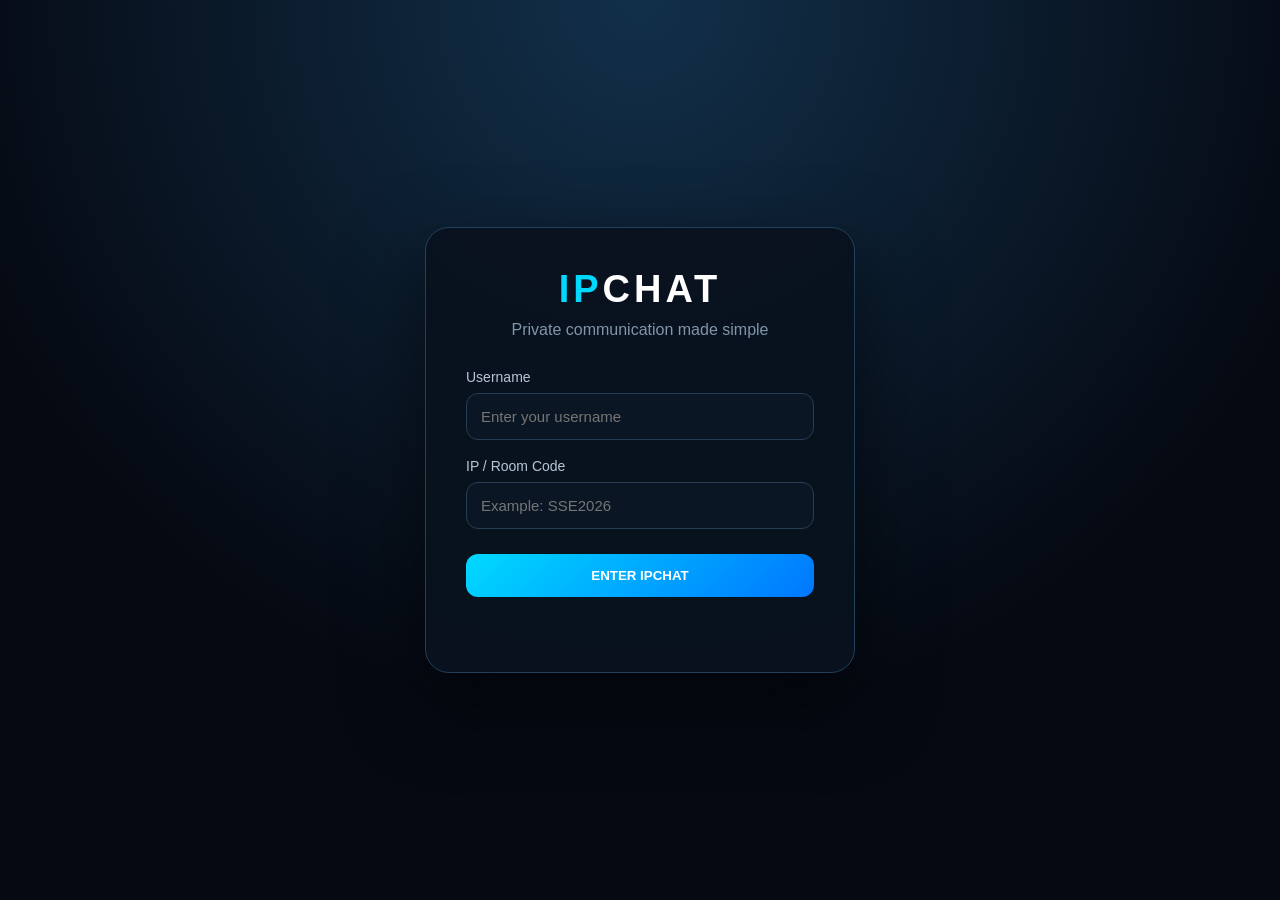
<file: public/index.html>
<!DOCTYPE html>
<html lang="en">
<head>
<meta charset="UTF-8">
<meta name="viewport" content="width=device-width, initial-scale=1.0">
<title>IPChat | Login</title>
<link rel="stylesheet" href="style.css">
</head>

<body class="login-page">

<div class="login-card">

    <div class="logo">
        <span>IP</span>CHAT
    </div>

    <p class="tagline">
        Private communication made simple
    </p>

    <form id="loginForm">

        <label for="username">Username</label>

        <input
            id="username"
            type="text"
            maxlength="30"
            placeholder="Enter your username"
            required
        >

        <label for="room">IP / Room Code</label>

        <input
            id="room"
            type="text"
            maxlength="40"
            placeholder="Example: SSE2026"
            required
        >

        <button type="submit">
            ENTER IPCHAT
        </button>

        <p id="error"></p>

    </form>

</div>

<script src="login.js"></script>

</body>
</html>
</file>
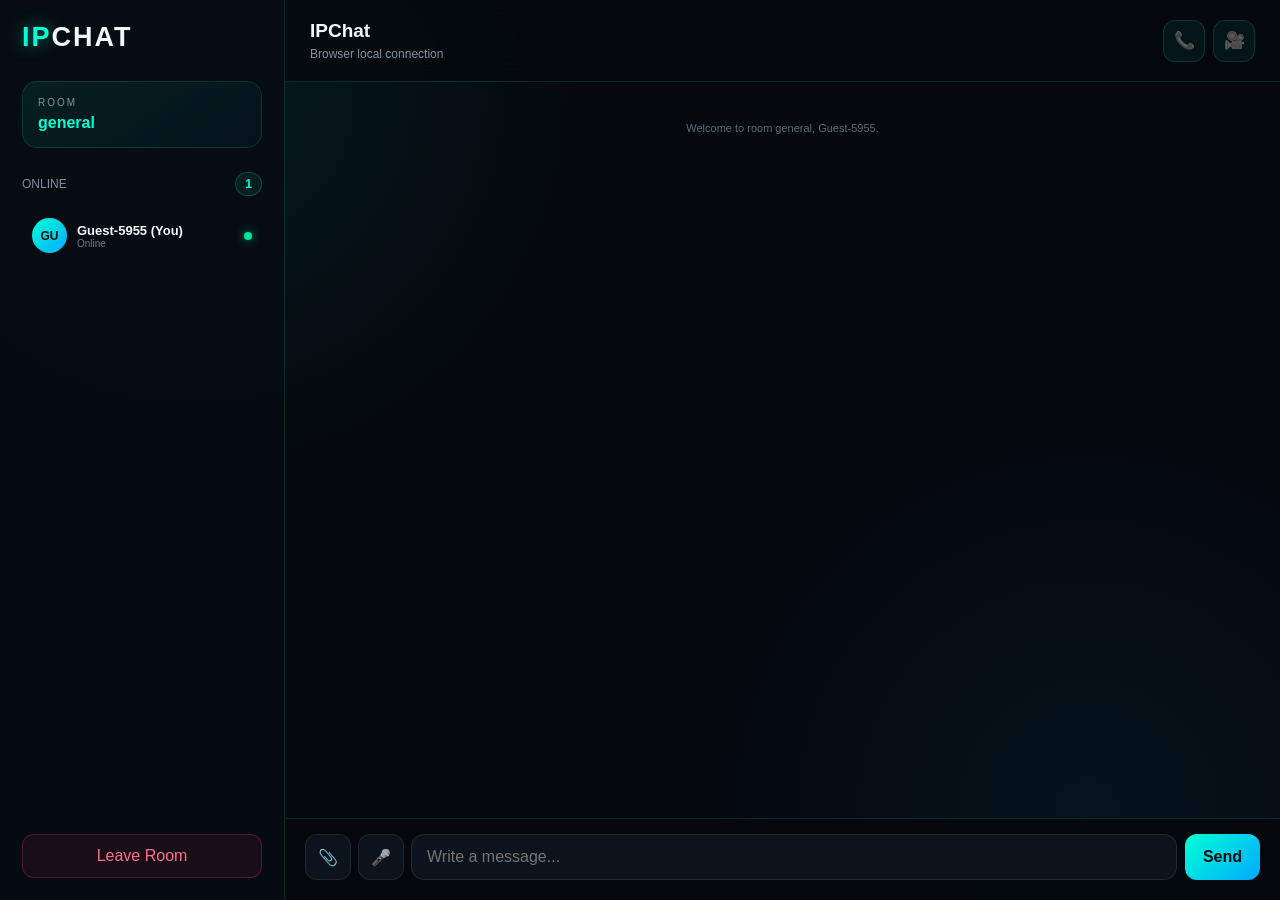
<file: public/chat.html>
<!DOCTYPE html>
<html lang="en">
<head>
<meta charset="UTF-8">
<meta name="viewport" content="width=device-width, initial-scale=1.0">
<title>IPChat</title>

<style>
/* =========================================================
   IPCHAT - SINGLE FILE CSS
========================================================= */

* {
    box-sizing: border-box;
    margin: 0;
    padding: 0;
}

:root {
    --bg: #05080d;
    --panel: #0b111a;
    --panel-2: #101923;
    --border: rgba(0, 255, 200, 0.14);
    --cyan: #00ffd5;
    --cyan-dark: #00bfa5;
    --blue: #00aaff;
    --red: #ff426d;
    --text: #f4f8fb;
    --muted: #82909d;
    --message: #101923;
    --mine: #063c35;
}

body {
    min-height: 100vh;
    background:
        radial-gradient(circle at 15% 10%, rgba(0,255,213,.08), transparent 30%),
        radial-gradient(circle at 85% 90%, rgba(0,170,255,.07), transparent 30%),
        var(--bg);
    color: var(--text);
    font-family: Inter, "Segoe UI", Arial, sans-serif;
    overflow: hidden;
}

button,
input {
    font: inherit;
}

button {
    cursor: pointer;
}

/* =========================================================
   APP
========================================================= */

.app {
    width: 100%;
    height: 100vh;
    display: flex;
}

/* =========================================================
   SIDEBAR
========================================================= */

.sidebar {
    width: 285px;
    height: 100%;
    background: rgba(7, 12, 18, .96);
    border-right: 1px solid var(--border);
    padding: 22px;
    display: flex;
    flex-direction: column;
    position: relative;
    z-index: 5;
}

.brand {
    font-size: 27px;
    font-weight: 900;
    letter-spacing: 2px;
    margin-bottom: 28px;
}

.brand span {
    color: var(--cyan);
    text-shadow: 0 0 16px rgba(0,255,213,.5);
}

.room-card {
    background: linear-gradient(
        145deg,
        rgba(0,255,213,.08),
        rgba(0,170,255,.04)
    );
    border: 1px solid var(--border);
    border-radius: 15px;
    padding: 15px;
    margin-bottom: 24px;
}

.room-card small {
    color: var(--muted);
    display: block;
    font-size: 10px;
    letter-spacing: 2px;
    margin-bottom: 6px;
}

.room-card strong {
    color: var(--cyan);
    word-break: break-all;
}

.online-header {
    display: flex;
    justify-content: space-between;
    align-items: center;
    color: var(--muted);
    font-size: 12px;
    margin-bottom: 12px;
}

.online-header b {
    color: var(--cyan);
    background: rgba(0,255,213,.08);
    border: 1px solid rgba(0,255,213,.2);
    padding: 4px 9px;
    border-radius: 20px;
}

.users-list {
    flex: 1;
    overflow-y: auto;
}

.user {
    display: flex;
    align-items: center;
    gap: 10px;
    padding: 10px;
    margin-bottom: 7px;
    border-radius: 11px;
    transition: .2s;
}

.user:hover {
    background: rgba(255,255,255,.04);
}

.avatar {
    width: 35px;
    height: 35px;
    border-radius: 50%;
    background: linear-gradient(135deg, var(--cyan), var(--blue));
    color: #00100d;
    display: grid;
    place-items: center;
    font-size: 12px;
    font-weight: 900;
}

.user-info {
    min-width: 0;
}

.user-name {
    font-size: 13px;
    font-weight: 700;
    overflow: hidden;
    text-overflow: ellipsis;
}

.user-status {
    color: #6c7b87;
    font-size: 10px;
}

.online-dot {
    width: 8px;
    height: 8px;
    background: #00e69a;
    border-radius: 50%;
    margin-left: auto;
    box-shadow: 0 0 10px rgba(0,230,154,.7);
}

.leave-button {
    width: 100%;
    border: 1px solid rgba(255,66,109,.25);
    background: rgba(255,66,109,.07);
    color: #ff6f8d;
    border-radius: 12px;
    padding: 12px;
    transition: .2s;
}

.leave-button:hover {
    background: rgba(255,66,109,.15);
    border-color: rgba(255,66,109,.5);
}

/* =========================================================
   CHAT
========================================================= */

.chat {
    flex: 1;
    min-width: 0;
    height: 100%;
    display: flex;
    flex-direction: column;
}

.chat-header {
    min-height: 82px;
    padding: 17px 25px;
    border-bottom: 1px solid var(--border);
    background: rgba(5,8,13,.75);
    backdrop-filter: blur(15px);
    display: flex;
    align-items: center;
    justify-content: space-between;
}

.chat-header h2 {
    font-size: 19px;
}

.chat-header p {
    color: var(--muted);
    font-size: 12px;
    margin-top: 5px;
}

/* =========================================================
   CALL BUTTONS
========================================================= */

.call-actions {
    display: flex;
    gap: 8px;
}

.call-button {
    width: 42px;
    height: 42px;
    border: 1px solid var(--border);
    background: rgba(0,255,213,.06);
    color: var(--cyan);
    border-radius: 12px;
    font-size: 17px;
    transition: .2s;
}

.call-button:hover {
    background: rgba(0,255,213,.14);
    transform: translateY(-1px);
}

/* =========================================================
   MESSAGES
========================================================= */

.messages {
    flex: 1;
    overflow-y: auto;
    padding: 25px;
    scroll-behavior: smooth;
}

.message {
    display: flex;
    margin-bottom: 15px;
}

.message.mine {
    justify-content: flex-end;
}

.message-content {
    max-width: min(75%, 650px);
}

.message-bubble {
    background: var(--message);
    border: 1px solid rgba(255,255,255,.06);
    border-radius: 15px;
    padding: 11px 14px;
    color: var(--text);
    line-height: 1.5;
    overflow-wrap: anywhere;
}

.message.mine .message-bubble {
    background: var(--mine);
    border-color: rgba(0,255,213,.13);
}

.message-meta {
    display: flex;
    gap: 8px;
    color: #61707d;
    font-size: 10px;
    margin: 5px 5px 0;
}

.message.mine .message-meta {
    justify-content: flex-end;
}

.message-author {
    color: var(--cyan);
    font-weight: 700;
}

.system-message {
    text-align: center;
    color: #5e6d79;
    font-size: 11px;
    margin: 15px 0;
}

/* =========================================================
   FILE MESSAGE
========================================================= */

.file-message {
    display: flex;
    align-items: center;
    gap: 12px;
    padding: 10px;
    border-radius: 11px;
    background: rgba(255,255,255,.04);
}

.file-icon {
    width: 40px;
    height: 40px;
    display: grid;
    place-items: center;
    background: rgba(0,255,213,.08);
    border-radius: 10px;
    font-size: 20px;
}

.file-info {
    min-width: 0;
}

.file-name {
    font-weight: 700;
    word-break: break-all;
    font-size: 13px;
}

.file-size {
    color: var(--muted);
    font-size: 10px;
    margin-top: 3px;
}

.file-open {
    display: inline-block;
    margin-top: 6px;
    color: var(--cyan);
    text-decoration: none;
    font-size: 11px;
}

/* =========================================================
   IMAGE PREVIEW
========================================================= */

.chat-image {
    max-width: 300px;
    max-height: 300px;
    display: block;
    border-radius: 12px;
    object-fit: contain;
}

/* =========================================================
   AUDIO
========================================================= */

.voice-message {
    display: flex;
    align-items: center;
    gap: 10px;
}

.voice-message audio {
    max-width: 250px;
}

/* =========================================================
   TYPING
========================================================= */

.typing {
    min-height: 24px;
    padding: 0 25px 5px;
    color: var(--muted);
    font-size: 11px;
}

/* =========================================================
   COMPOSER
========================================================= */

.composer {
    padding: 15px 20px 20px;
    border-top: 1px solid var(--border);
    display: flex;
    gap: 8px;
    background: rgba(5,8,13,.9);
}

.message-input-wrap {
    flex: 1;
    display: flex;
    gap: 7px;
    min-width: 0;
}

#messageInput {
    flex: 1;
    min-width: 0;
    border: 1px solid rgba(255,255,255,.09);
    background: #0c131c;
    color: var(--text);
    outline: none;
    border-radius: 13px;
    padding: 13px 15px;
}

#messageInput:focus {
    border-color: rgba(0,255,213,.45);
    box-shadow: 0 0 0 3px rgba(0,255,213,.05);
}

.tool-button {
    width: 46px;
    flex-shrink: 0;
    border: 1px solid rgba(255,255,255,.08);
    background: #0c131c;
    color: #b5c1c9;
    border-radius: 12px;
    transition: .2s;
}

.tool-button:hover {
    color: var(--cyan);
    border-color: rgba(0,255,213,.3);
}

.send-button {
    min-width: 75px;
    border: 0;
    border-radius: 12px;
    background: linear-gradient(135deg, var(--cyan), var(--blue));
    color: #00100d;
    font-weight: 900;
    transition: .2s;
}

.send-button:hover {
    transform: translateY(-1px);
    box-shadow: 0 8px 25px rgba(0,255,213,.15);
}

/* =========================================================
   RECORDING
========================================================= */

.recording-panel {
    display: flex;
    align-items: center;
    gap: 9px;
    margin: 0 20px 8px;
    padding: 10px 13px;
    border: 1px solid rgba(255,66,109,.25);
    background: rgba(255,66,109,.06);
    border-radius: 12px;
}

.recording-panel.hidden {
    display: none;
}

.recording-dot {
    width: 9px;
    height: 9px;
    background: #ff426d;
    border-radius: 50%;
    animation: recordingPulse 1s infinite;
}

@keyframes recordingPulse {
    50% {
        opacity: .35;
        transform: scale(.7);
    }
}

.recording-time {
    flex: 1;
    color: #ff8ca3;
    font-size: 12px;
}

.stop-recording {
    border: 1px solid rgba(255,66,109,.25);
    color: #ff8ca3;
    background: transparent;
    padding: 6px 10px;
    border-radius: 8px;
}

/* =========================================================
   VIDEO CALL
========================================================= */

.call-overlay {
    position: fixed;
    inset: 0;
    background: rgba(0,0,0,.82);
    backdrop-filter: blur(10px);
    display: none;
    align-items: center;
    justify-content: center;
    z-index: 100;
    padding: 20px;
}

.call-overlay.active {
    display: flex;
}

.call-window {
    width: min(950px, 100%);
    height: min(680px, 90vh);
    background: #060a10;
    border: 1px solid rgba(0,255,213,.15);
    border-radius: 22px;
    overflow: hidden;
    box-shadow: 0 30px 100px rgba(0,0,0,.6);
    display: flex;
    flex-direction: column;
}

.call-top {
    height: 58px;
    padding: 0 18px;
    display: flex;
    align-items: center;
    justify-content: space-between;
    border-bottom: 1px solid var(--border);
}

.call-title {
    font-weight: 800;
}

.call-status {
    color: var(--muted);
    font-size: 11px;
}

.video-container {
    flex: 1;
    position: relative;
    background: #020406;
    overflow: hidden;
}

#remoteVideo {
    width: 100%;
    height: 100%;
    object-fit: cover;
    background: #020406;
}

#localVideo {
    position: absolute;
    right: 18px;
    bottom: 18px;
    width: 190px;
    height: 125px;
    object-fit: cover;
    border-radius: 14px;
    border: 1px solid rgba(255,255,255,.15);
    background: #000;
    box-shadow: 0 15px 40px rgba(0,0,0,.5);
}

.audio-call-placeholder {
    position: absolute;
    inset: 0;
    display: grid;
    place-items: center;
    flex-direction: column;
    color: var(--cyan);
    font-size: 70px;
}

.audio-call-placeholder span {
    display: block;
    color: white;
    font-size: 15px;
    margin-top: 15px;
}

.call-controls {
    min-height: 80px;
    display: flex;
    justify-content: center;
    align-items: center;
    gap: 12px;
    border-top: 1px solid var(--border);
}

.call-control {
    width: 46px;
    height: 46px;
    border: 1px solid rgba(255,255,255,.1);
    background: #111923;
    color: white;
    border-radius: 50%;
}

.call-control.active {
    background: rgba(0,255,213,.1);
    color: var(--cyan);
}

.end-call {
    background: var(--red);
    border: 0;
    color: white;
}

.hidden {
    display: none !important;
}

/* =========================================================
   SCROLLBARS
========================================================= */

::-webkit-scrollbar {
    width: 6px;
}

::-webkit-scrollbar-track {
    background: transparent;
}

::-webkit-scrollbar-thumb {
    background: #1c2934;
    border-radius: 20px;
}

/* =========================================================
   MOBILE
========================================================= */

@media (max-width: 750px) {

    .sidebar {
        width: 210px;
        padding: 15px;
    }

    .brand {
        font-size: 22px;
    }

    .messages {
        padding: 15px;
    }

    .message-content {
        max-width: 88%;
    }

    .composer {
        padding: 10px;
        flex-wrap: wrap;
    }

    .message-input-wrap {
        width: 100%;
        order: 1;
    }

    .send-button {
        height: 43px;
        order: 2;
        flex: 1;
    }

    .tool-button {
        height: 43px;
    }

    #localVideo {
        width: 120px;
        height: 85px;
        right: 10px;
        bottom: 10px;
    }
}

@media (max-width: 520px) {

    .sidebar {
        width: 170px;
    }

    .room-card {
        padding: 10px;
    }

    .call-button {
        width: 37px;
        height: 37px;
    }

    .chat-header {
        padding: 12px;
    }

    .messages {
        padding: 12px;
    }

    .message-bubble {
        padding: 9px 11px;
    }
}
</style>
</head>

<body>

<div class="app">

    <!-- =====================================================
         SIDEBAR
    ====================================================== -->

    <aside class="sidebar">

        <div class="brand">
            <span>IP</span>CHAT
        </div>

        <div class="room-card">
            <small>ROOM</small>
            <strong id="roomName">---</strong>
        </div>

        <div class="online-header">
            <span>ONLINE</span>
            <b id="onlineCount">0</b>
        </div>

        <div id="usersList" class="users-list"></div>

        <button
            id="leaveButton"
            class="leave-button"
            type="button"
        >
            Leave Room
        </button>

    </aside>


    <!-- =====================================================
         CHAT AREA
    ====================================================== -->

    <main class="chat">

        <header class="chat-header">

            <div>
                <h2 id="chatTitle">IPChat</h2>

                <p id="status">
                    Local connection
                </p>
            </div>

            <div class="call-actions">

                <button
                    id="audioCallButton"
                    class="call-button"
                    type="button"
                    title="Audio call"
                    aria-label="Start audio call"
                >
                    📞
                </button>

                <button
                    id="videoCallButton"
                    class="call-button"
                    type="button"
                    title="Video call"
                    aria-label="Start video call"
                >
                    🎥
                </button>

            </div>

        </header>


        <!-- =================================================
             MESSAGES
        ================================================== -->

        <section
            id="messages"
            class="messages"
            aria-live="polite"
        ></section>


        <!-- =================================================
             TYPING
        ================================================== -->

        <div
            id="typing"
            class="typing"
            aria-live="polite"
        ></div>


        <!-- =================================================
             VOICE RECORDING PANEL
        ================================================== -->

        <div
            id="recordingPanel"
            class="recording-panel hidden"
        >

            <span class="recording-dot"></span>

            <span
                id="recordingTime"
                class="recording-time"
            >
                Recording 00:00
            </span>

            <button
                id="stopRecording"
                class="stop-recording"
                type="button"
            >
                Stop
            </button>

        </div>


        <!-- =================================================
             COMPOSER
        ================================================== -->

        <form
            id="messageForm"
            class="composer"
        >

            <div class="message-input-wrap">

                <!-- FILE UPLOAD -->

                <input
                    id="fileInput"
                    type="file"
                    hidden
                    multiple
                    accept="image/*,video/*,audio/*,.pdf,.doc,.docx,.txt,.zip"
                >

                <button
                    id="uploadButton"
                    class="tool-button"
                    type="button"
                    title="Upload file"
                    aria-label="Upload file"
                >
                    📎
                </button>


                <!-- VOICE NOTE -->

                <button
                    id="voiceButton"
                    class="tool-button"
                    type="button"
                    title="Record voice note"
                    aria-label="Record voice note"
                >
                    🎤
                </button>


                <input
                    id="messageInput"
                    type="text"
                    maxlength="1000"
                    placeholder="Write a message..."
                    autocomplete="off"
                >

            </div>


            <button
                class="send-button"
                type="submit"
            >
                Send
            </button>

        </form>

    </main>

</div>


<!-- =========================================================
     CALL OVERLAY
========================================================= -->

<div
    id="callOverlay"
    class="call-overlay"
>

    <div class="call-window">

        <div class="call-top">

            <div>
                <div
                    id="callTitle"
                    class="call-title"
                >
                    IPChat Call
                </div>

                <div
                    id="callStatus"
                    class="call-status"
                >
                    Connecting...
                </div>
            </div>

        </div>


        <div class="video-container">

            <video
                id="remoteVideo"
                autoplay
                playsinline
            ></video>

            <video
                id="localVideo"
                autoplay
                muted
                playsinline
            ></video>


            <div
                id="audioCallPlaceholder"
                class="audio-call-placeholder hidden"
            >
                📞

                <span>
                    Audio Call
                </span>
            </div>

        </div>


        <div class="call-controls">

            <button
                id="muteButton"
                class="call-control"
                type="button"
                title="Mute microphone"
            >
                🎤
            </button>

            <button
                id="cameraButton"
                class="call-control"
                type="button"
                title="Turn camera off"
            >
                📷
            </button>

            <button
                id="endCallButton"
                class="call-control end-call"
                type="button"
                title="End call"
            >
                ☎
            </button>

        </div>

    </div>

</div>


<script>

/* =========================================================
   IPCHAT - SINGLE FILE JAVASCRIPT
========================================================= */

"use strict";


/* =========================================================
   STORAGE
========================================================= */

const USER_KEY = "ipchat_username";
const ROOM_KEY = "ipchat_room";


/* =========================================================
   USER
========================================================= */

let username =
    localStorage.getItem(USER_KEY) ||
    "Guest-" + Math.floor(Math.random() * 9999);

let room =
    new URLSearchParams(location.search).get("room") ||
    localStorage.getItem(ROOM_KEY) ||
    "general";

localStorage.setItem(USER_KEY, username);
localStorage.setItem(ROOM_KEY, room);


/* =========================================================
   DOM
========================================================= */

const roomName =
    document.getElementById("roomName");

const usersList =
    document.getElementById("usersList");

const onlineCount =
    document.getElementById("onlineCount");

const messages =
    document.getElementById("messages");

const typing =
    document.getElementById("typing");

const status =
    document.getElementById("status");

const messageForm =
    document.getElementById("messageForm");

const messageInput =
    document.getElementById("messageInput");

const leaveButton =
    document.getElementById("leaveButton");

const uploadButton =
    document.getElementById("uploadButton");

const fileInput =
    document.getElementById("fileInput");

const voiceButton =
    document.getElementById("voiceButton");

const recordingPanel =
    document.getElementById("recordingPanel");

const recordingTime =
    document.getElementById("recordingTime");

const stopRecording =
    document.getElementById("stopRecording");

const audioCallButton =
    document.getElementById("audioCallButton");

const videoCallButton =
    document.getElementById("videoCallButton");

const callOverlay =
    document.getElementById("callOverlay");

const callTitle =
    document.getElementById("callTitle");

const callStatus =
    document.getElementById("callStatus");

const remoteVideo =
    document.getElementById("remoteVideo");

const localVideo =
    document.getElementById("localVideo");

const audioCallPlaceholder =
    document.getElementById("audioCallPlaceholder");

const muteButton =
    document.getElementById("muteButton");

const cameraButton =
    document.getElementById("cameraButton");

const endCallButton =
    document.getElementById("endCallButton");


/* =========================================================
   INITIAL UI
========================================================= */

roomName.textContent = room;
status.textContent = "Browser local connection";


/* =========================================================
   USER ID
========================================================= */

const userId =
    crypto.randomUUID
        ? crypto.randomUUID()
        : Date.now() + "-" + Math.random();


/* =========================================================
   BROADCAST CHANNEL
========================================================= */

const channel =
    new BroadcastChannel(
        "ipchat-room-" + room
    );


/* =========================================================
   USERS
========================================================= */

const users = new Map();

users.set(userId, {
    id: userId,
    username,
    lastSeen: Date.now()
});


/* =========================================================
   RENDER USERS
========================================================= */

function renderUsers() {

    usersList.replaceChildren();

    const sortedUsers =
        [...users.values()]
            .sort((a, b) =>
                a.username.localeCompare(b.username)
            );

    onlineCount.textContent =
        sortedUsers.length;

    sortedUsers.forEach(user => {

        const row =
            document.createElement("div");

        row.className = "user";

        const avatar =
            document.createElement("div");

        avatar.className = "avatar";

        avatar.textContent =
            user.username
                .substring(0, 2)
                .toUpperCase();

        const info =
            document.createElement("div");

        info.className = "user-info";

        const name =
            document.createElement("div");

        name.className = "user-name";

        name.textContent =
            user.username +
            (user.id === userId ? " (You)" : "");

        const state =
            document.createElement("div");

        state.className = "user-status";

        state.textContent = "Online";

        const dot =
            document.createElement("div");

        dot.className = "online-dot";

        info.appendChild(name);
        info.appendChild(state);

        row.appendChild(avatar);
        row.appendChild(info);
        row.appendChild(dot);

        usersList.appendChild(row);
    });
}

renderUsers();


/* =========================================================
   SYSTEM MESSAGE
========================================================= */

function addSystemMessage(text) {

    const item =
        document.createElement("div");

    item.className = "system-message";

    item.textContent = text;

    messages.appendChild(item);

    scrollMessages();
}


/* =========================================================
   TIME
========================================================= */

function getTime() {

    return new Date()
        .toLocaleTimeString([], {
            hour: "2-digit",
            minute: "2-digit"
        });
}


/* =========================================================
   SCROLL
========================================================= */

function scrollMessages() {

    messages.scrollTop =
        messages.scrollHeight;
}


/* =========================================================
   TEXT MESSAGE
========================================================= */

function addTextMessage(data) {

    const wrapper =
        document.createElement("div");

    wrapper.className =
        "message" +
        (data.userId === userId ? " mine" : "");


    const content =
        document.createElement("div");

    content.className =
        "message-content";


    const bubble =
        document.createElement("div");

    bubble.className =
        "message-bubble";

    /*
       IMPORTANT:
       textContent is used instead of innerHTML
       to prevent HTML/script injection.
    */

    bubble.textContent =
        data.text;


    const meta =
        document.createElement("div");

    meta.className =
        "message-meta";


    const author =
        document.createElement("span");

    author.className =
        "message-author";

    author.textContent =
        data.username;


    const time =
        document.createElement("span");

    time.textContent =
        data.time || getTime();


    meta.appendChild(author);
    meta.appendChild(time);

    content.appendChild(bubble);
    content.appendChild(meta);

    wrapper.appendChild(content);

    messages.appendChild(wrapper);

    scrollMessages();
}


/* =========================================================
   FILE MESSAGE
========================================================= */

function addFileMessage(data) {

    const wrapper =
        document.createElement("div");

    wrapper.className =
        "message" +
        (data.userId === userId ? " mine" : "");


    const content =
        document.createElement("div");

    content.className =
        "message-content";


    const bubble =
        document.createElement("div");

    bubble.className =
        "message-bubble";


    if (
        data.fileType &&
        data.fileType.startsWith("image/") &&
        data.url
    ) {

        const image =
            document.createElement("img");

        image.className =
            "chat-image";

        image.src =
            data.url;

        image.alt =
            data.fileName || "Uploaded image";

        bubble.appendChild(image);

    } else {

        const fileBox =
            document.createElement("div");

        fileBox.className =
            "file-message";


        const icon =
            document.createElement("div");

        icon.className =
            "file-icon";

        icon.textContent =
            "📄";


        const info =
            document.createElement("div");

        info.className =
            "file-info";


        const name =
            document.createElement("div");

        name.className =
            "file-name";

        name.textContent =
            data.fileName;


        const size =
            document.createElement("div");

        size.className =
            "file-size";

        size.textContent =
            formatBytes(data.fileSize);


        info.appendChild(name);
        info.appendChild(size);


        if (data.url) {

            const link =
                document.createElement("a");

            link.className =
                "file-open";

            link.href =
                data.url;

            link.target =
                "_blank";

            link.rel =
                "noopener noreferrer";

            link.textContent =
                "Open file";

            info.appendChild(link);
        }


        fileBox.appendChild(icon);
        fileBox.appendChild(info);

        bubble.appendChild(fileBox);
    }


    const meta =
        document.createElement("div");

    meta.className =
        "message-meta";


    const author =
        document.createElement("span");

    author.className =
        "message-author";

    author.textContent =
        data.username;


    const time =
        document.createElement("span");

    time.textContent =
        data.time || getTime();


    meta.appendChild(author);
    meta.appendChild(time);


    content.appendChild(bubble);
    content.appendChild(meta);

    wrapper.appendChild(content);

    messages.appendChild(wrapper);

    scrollMessages();
}


/* =========================================================
   BYTE FORMAT
========================================================= */

function formatBytes(bytes) {

    if (!bytes) {
        return "0 Bytes";
    }

    const units =
        ["Bytes", "KB", "MB", "GB"];

    const index =
        Math.floor(
            Math.log(bytes) / Math.log(1024)
        );

    return (
        (bytes / Math.pow(1024, index))
            .toFixed(1)
        + " "
        + units[index]
    );
}


/* =========================================================
   SEND TEXT
========================================================= */

messageForm.addEventListener(
    "submit",
    event => {

        event.preventDefault();

        const text =
            messageInput.value.trim();

        if (!text) {
            return;
        }

        const data = {
            type: "message",
            userId,
            username,
            text,
            time: getTime()
        };

        addTextMessage(data);

        channel.postMessage(data);

        messageInput.value = "";

        sendTyping(false);
    }
);


/* =========================================================
   TYPING
========================================================= */

let typingTimer = null;

function sendTyping(isTyping) {

    channel.postMessage({
        type: "typing",
        userId,
        username,
        typing: isTyping
    });
}

messageInput.addEventListener(
    "input",
    () => {

        sendTyping(
            messageInput.value.trim().length > 0
        );

        clearTimeout(typingTimer);

        typingTimer =
            setTimeout(() => {
                sendTyping(false);
            }, 1200);
    }
);


/* =========================================================
   FILE UPLOAD
========================================================= */

uploadButton.addEventListener(
    "click",
    () => {
        fileInput.click();
    }
);


fileInput.addEventListener(
    "change",
    () => {

        const files =
            [...fileInput.files];

        files.forEach(file => {

            const url =
                URL.createObjectURL(file);

            const data = {
                type: "file",
                userId,
                username,
                fileName: file.name,
                fileSize: file.size,
                fileType: file.type,
                url,
                time: getTime()
            };

            /*
             * This displays the file locally.
             * Object URLs cannot be transferred to another
             * computer through BroadcastChannel.
             */

            addFileMessage(data);

            channel.postMessage(data);
        });

        fileInput.value = "";
    }
);


/* =========================================================
   VOICE RECORDING
========================================================= */

let mediaRecorder = null;
let audioChunks = [];
let recordingStarted = 0;
let recordingTimer = null;


voiceButton.addEventListener(
    "click",
    startVoiceRecording
);


async function startVoiceRecording() {

    if (mediaRecorder) {
        return;
    }

    try {

        const stream =
            await navigator.mediaDevices.getUserMedia({
                audio: true
            });

        audioChunks = [];

        mediaRecorder =
            new MediaRecorder(stream);

        recordingStarted =
            Date.now();

        recordingPanel.classList.remove(
            "hidden"
        );

        updateRecordingTime();

        recordingTimer =
            setInterval(
                updateRecordingTime,
                500
            );


        mediaRecorder.addEventListener(
            "dataavailable",
            event => {

                if (event.data.size > 0) {
                    audioChunks.push(event.data);
                }
            }
        );


        mediaRecorder.addEventListener(
            "stop",
            () => {

                clearInterval(recordingTimer);

                stream
                    .getTracks()
                    .forEach(track =>
                        track.stop()
                    );

                const blob =
                    new Blob(
                        audioChunks,
                        {
                            type:
                                mediaRecorder.mimeType ||
                                "audio/webm"
                        }
                    );

                const url =
                    URL.createObjectURL(blob);

                addVoiceMessage({
                    type: "voice",
                    userId,
                    username,
                    url,
                    time: getTime()
                });

                mediaRecorder = null;

                recordingPanel.classList.add(
                    "hidden"
                );

                recordingTime.textContent =
                    "Recording 00:00";
            }
        );


        mediaRecorder.start();

    } catch (error) {

        console.error(error);

        alert(
            "Microphone access was denied or is unavailable."
        );
    }
}


/* =========================================================
   RECORDING TIMER
========================================================= */

function updateRecordingTime() {

    const seconds =
        Math.floor(
            (Date.now() - recordingStarted) / 1000
        );

    const minutes =
        Math.floor(seconds / 60);

    const remaining =
        seconds % 60;

    recordingTime.textContent =
        "Recording " +
        String(minutes).padStart(2, "0") +
        ":" +
        String(remaining).padStart(2, "0");
}


/* =========================================================
   STOP RECORDING
========================================================= */

stopRecording.addEventListener(
    "click",
    () => {

        if (
            mediaRecorder &&
            mediaRecorder.state !== "inactive"
        ) {
            mediaRecorder.stop();
        }
    }
);


/* =========================================================
   VOICE MESSAGE
========================================================= */

function addVoiceMessage(data) {

    const wrapper =
        document.createElement("div");

    wrapper.className =
        "message" +
        (data.userId === userId ? " mine" : "");


    const content =
        document.createElement("div");

    content.className =
        "message-content";


    const bubble =
        document.createElement("div");

    bubble.className =
        "message-bubble";


    const voice =
        document.createElement("div");

    voice.className =
        "voice-message";


    const icon =
        document.createElement("span");

    icon.textContent =
        "🎤";


    const audio =
        document.createElement("audio");

    audio.controls = true;

    audio.src =
        data.url;


    voice.appendChild(icon);
    voice.appendChild(audio);

    bubble.appendChild(voice);


    const meta =
        document.createElement("div");

    meta.className =
        "message-meta";


    const author =
        document.createElement("span");

    author.className =
        "message-author";

    author.textContent =
        data.username;


    const time =
        document.createElement("span");

    time.textContent =
        data.time;


    meta.appendChild(author);
    meta.appendChild(time);

    content.appendChild(bubble);
    content.appendChild(meta);

    wrapper.appendChild(content);

    messages.appendChild(wrapper);

    scrollMessages();
}


/* =========================================================
   BROADCAST MESSAGE HANDLER
========================================================= */

channel.addEventListener(
    "message",
    event => {

        const data =
            event.data;

        if (!data || data.userId === userId) {
            return;
        }


        /* USER JOIN */

        if (data.type === "user-join") {

            users.set(
                data.userId,
                {
                    id: data.userId,
                    username: data.username,
                    lastSeen: Date.now()
                }
            );

            renderUsers();

            channel.postMessage({
                type: "user-response",
                userId,
                username
            });

            addSystemMessage(
                data.username +
                " joined the room."
            );

            return;
        }


        /* USER RESPONSE */

        if (data.type === "user-response") {

            users.set(
                data.userId,
                {
                    id: data.userId,
                    username: data.username,
                    lastSeen: Date.now()
                }
            );

            renderUsers();

            return;
        }


        /* USER LEAVE */

        if (data.type === "user-leave") {

            const oldUser =
                users.get(data.userId);

            users.delete(data.userId);

            renderUsers();

            if (oldUser) {
                addSystemMessage(
                    oldUser.username +
                    " left the room."
                );
            }

            return;
        }


        /* TEXT MESSAGE */

        if (data.type === "message") {

            addTextMessage(data);

            return;
        }


        /* FILE */

        if (data.type === "file") {

            /*
             * The object URL belongs to the sender's
             * browser and cannot normally be opened
             * from another browser context.
             */

            if (data.url) {

                addFileMessage({
                    ...data,
                    url: null
                });

            } else {

                addFileMessage(data);
            }

            return;
        }


        /* TYPING */

        if (data.type === "typing") {

            if (data.typing) {

                typing.textContent =
                    data.username +
                    " is typing...";

            } else {

                typing.textContent = "";
            }

            return;
        }
    }
);


/* =========================================================
   ANNOUNCE JOIN
========================================================= */

channel.postMessage({
    type: "user-join",
    userId,
    username
});


// Ask existing users to respond
setTimeout(() => {

    channel.postMessage({
        type: "user-join",
        userId,
        username
    });

}, 200);


/* =========================================================
   AUDIO / VIDEO CALL
========================================================= */

let localStream = null;
let isVideoCall = false;


/* =========================================================
   START AUDIO CALL
========================================================= */

audioCallButton.addEventListener(
    "click",
    () => startCall(false)
);


/* =========================================================
   START VIDEO CALL
========================================================= */

videoCallButton.addEventListener(
    "click",
    () => startCall(true)
);


/* =========================================================
   START CALL
========================================================= */

async function startCall(videoEnabled) {

    if (localStream) {
        return;
    }

    isVideoCall =
        videoEnabled;

    try {

        localStream =
            await navigator.mediaDevices.getUserMedia({
                audio: true,
                video: videoEnabled
            });


        localVideo.srcObject =
            localStream;

        localVideo.classList.toggle(
            "hidden",
            !videoEnabled
        );

        remoteVideo.classList.toggle(
            "hidden",
            !videoEnabled
        );

        audioCallPlaceholder.classList.toggle(
            "hidden",
            videoEnabled
        );


        callOverlay.classList.add(
            "active"
        );


        callTitle.textContent =
            videoEnabled
                ? "IPChat Video Call"
                : "IPChat Audio Call";


        callStatus.textContent =
            "Local call preview";


        /*
         * Without signaling/backend, this stream remains
         * local. A real WebRTC call requires exchanging
         * offers, answers and ICE candidates with another
         * browser.
         */

    } catch (error) {

        console.error(error);

        alert(
            "Camera/microphone permission was denied or unavailable."
        );
    }
}


/* =========================================================
   MUTE
========================================================= */

muteButton.addEventListener(
    "click",
    () => {

        if (!localStream) {
            return;
        }

        const audioTracks =
            localStream.getAudioTracks();

        if (!audioTracks.length) {
            return;
        }

        const enabled =
            audioTracks[0].enabled;

        audioTracks.forEach(
            track => {
                track.enabled = !enabled;
            }
        );

        muteButton.textContent =
            enabled ? "🔇" : "🎤";

        muteButton.classList.toggle(
            "active",
            !enabled
        );
    }
);


/* =========================================================
   CAMERA
========================================================= */

cameraButton.addEventListener(
    "click",
    () => {

        if (!localStream) {
            return;
        }

        const videoTracks =
            localStream.getVideoTracks();

        if (!videoTracks.length) {
            return;
        }

        const enabled =
            videoTracks[0].enabled;

        videoTracks.forEach(
            track => {
                track.enabled = !enabled;
            }
        );

        cameraButton.textContent =
            enabled ? "🚫" : "📷";

        cameraButton.classList.toggle(
            "active",
            !enabled
        );
    }
);


/* =========================================================
   END CALL
========================================================= */

endCallButton.addEventListener(
    "click",
    endCall
);


function endCall() {

    if (localStream) {

        localStream
            .getTracks()
            .forEach(
                track => track.stop()
            );
    }

    localStream = null;

    localVideo.srcObject = null;
    remoteVideo.srcObject = null;

    callOverlay.classList.remove(
        "active"
    );

    muteButton.textContent = "🎤";
    cameraButton.textContent = "📷";

    muteButton.classList.remove("active");
    cameraButton.classList.remove("active");

    callStatus.textContent =
        "Call ended";
}


/* =========================================================
   LEAVE ROOM
========================================================= */

leaveButton.addEventListener(
    "click",
    () => {

        channel.postMessage({
            type: "user-leave",
            userId,
            username
        });

        if (mediaRecorder) {

            if (
                mediaRecorder.state !== "inactive"
            ) {
                mediaRecorder.stop();
            }
        }

        endCall();

        channel.close();

        window.location.href =
            "index.html";
    }
);


/* =========================================================
   PAGE CLOSE
========================================================= */

window.addEventListener(
    "beforeunload",
    () => {

        try {

            channel.postMessage({
                type: "user-leave",
                userId,
                username
            });

            channel.close();

        } catch (error) {
            // Ignore shutdown errors.
        }
    }
);


/* =========================================================
   CLEAN OLD USERS
========================================================= */

setInterval(
    () => {

        const now =
            Date.now();

        for (
            const [id, user]
            of users.entries()
        ) {

            if (
                id !== userId &&
                now - user.lastSeen > 30000
            ) {
                users.delete(id);
            }
        }

        renderUsers();

    },
    10000
);


/* =========================================================
   WELCOME
========================================================= */

addSystemMessage(
    "Welcome to room " +
    room +
    ", " +
    username +
    "."
);

</script>

</body>
</html>
</file>
<file: public/style.css>
* {
    box-sizing: border-box;
    margin: 0;
    padding: 0;
}

body {
    font-family:
        Arial,
        Helvetica,
        sans-serif;

    background: #050912;
    color: white;
}


/* =========================
   LOGIN
========================= */

.login-page {

    min-height: 100vh;

    display: flex;

    justify-content: center;

    align-items: center;

    padding: 20px;

    background:
        radial-gradient(circle at top,
            #12304a,
            #050912 65%);
}

.login-card {

    width: 100%;

    max-width: 430px;

    padding: 40px;

    border-radius: 24px;

    background:
        rgba(9, 18, 30, .96);

    border:
        1px solid #21405b;

    box-shadow:
        0 30px 80px rgba(0, 0, 0, .55);
}

.logo {

    text-align: center;

    font-size: 38px;

    font-weight: 900;

    letter-spacing: 4px;
}

.logo span,
.brand span {

    color: #00d9ff;
}

.tagline {

    text-align: center;

    color: #8195a9;

    margin:
        10px 0 30px;
}

label {

    display: block;

    margin:
        18px 0 8px;

    color: #b7c6d5;

    font-size: 14px;
}

input {

    width: 100%;

    padding: 14px;

    border-radius: 12px;

    border:
        1px solid #263d54;

    outline: none;

    background: #0b1624;

    color: white;

    font-size: 15px;
}

input:focus {

    border-color: #00d9ff;

    box-shadow:
        0 0 0 3px rgba(0, 217, 255, .08);
}

.login-card button {

    width: 100%;

    margin-top: 25px;

    padding: 14px;

    border: none;

    border-radius: 12px;

    background:
        linear-gradient(135deg,
            #00d9ff,
            #0077ff);

    color: white;

    font-weight: bold;

    cursor: pointer;
}

#error {

    min-height: 20px;

    margin-top: 15px;

    color: #ff6677;

    text-align: center;
}


/* =========================
   CHAT
========================= */

.app {

    display: flex;

    height: 100vh;
}


/* SIDEBAR */

.sidebar {

    width: 280px;

    display: flex;

    flex-direction: column;

    padding: 25px;

    background: #080f1b;

    border-right:
        1px solid #1a2d40;
}

.brand {

    font-size: 27px;

    font-weight: 900;

    letter-spacing: 2px;

    margin-bottom: 30px;
}

.room-card {

    padding: 15px;

    border-radius: 14px;

    background: #0c1928;

    border:
        1px solid #1c344a;
}

.room-card small {

    display: block;

    color: #71869a;

    margin-bottom: 6px;
}

.room-card strong {

    color: #00d9ff;

    word-break: break-all;
}

.online-header {

    display: flex;

    justify-content: space-between;

    margin:
        28px 0 15px;

    color: #91a5b9;

    font-size: 13px;
}

.online-header b {

    color: #46e6a5;
}

.users-list {

    flex: 1;

    overflow-y: auto;
}

.user {

    display: flex;

    align-items: center;

    gap: 10px;

    padding: 9px;

    margin-bottom: 5px;

    border-radius: 10px;
}

.user:hover {

    background: #0d1c2c;
}

.avatar {

    width: 36px;

    height: 36px;

    display: flex;

    align-items: center;

    justify-content: center;

    border-radius: 50%;

    background:
        linear-gradient(135deg,
            #00d9ff,
            #0077ff);

    font-weight: bold;
}

.online-dot {

    width: 8px;

    height: 8px;

    margin-left: auto;

    border-radius: 50%;

    background: #46e6a5;
}

.leave-button {

    padding: 12px;

    border-radius: 10px;

    border:
        1px solid #522532;

    background: #24131a;

    color: #ff7080;

    cursor: pointer;
}


/* CHAT */

.chat {

    flex: 1;

    min-width: 0;

    display: flex;

    flex-direction: column;
}

.chat-header {

    height: 75px;

    display: flex;

    align-items: center;

    padding: 0 25px;

    background: #080f1b;

    border-bottom:
        1px solid #1a2d40;
}

.chat-header h2 {

    font-size: 19px;
}

.chat-header p {

    margin-top: 5px;

    color: #46e6a5;

    font-size: 12px;
}

.messages {

    flex: 1;

    overflow-y: auto;

    padding: 25px;
}

.message {

    width: fit-content;

    max-width: 75%;

    margin-bottom: 15px;

    padding: 13px 16px;

    border-radius:
        15px 15px 15px 4px;

    background: #0d1a29;

    border:
        1px solid #1d354c;
}

.message.own {

    margin-left: auto;

    border-radius:
        15px 15px 4px 15px;

    background: #064057;

    border-color: #087695;
}

.message strong {

    display: block;

    color: #00d9ff;

    margin-bottom: 5px;
}

.message p {

    line-height: 1.5;

    word-break: break-word;
}

.message small {

    display: block;

    margin-top: 7px;

    color: #8094a7;

    font-size: 10px;
}

.system-message {

    text-align: center;

    margin: 15px;

    color: #708498;

    font-size: 12px;
}

.typing {

    height: 25px;

    padding: 0 25px;

    color: #71869a;

    font-size: 12px;
}

.composer {

    display: flex;

    gap: 10px;

    padding: 15px 20px;

    background: #080f1b;

    border-top:
        1px solid #1a2d40;
}

.composer input {

    flex: 1;
}

.composer button {

    padding:
        0 22px;

    border: none;

    border-radius: 12px;

    background:
        linear-gradient(135deg,
            #00d9ff,
            #0077ff);

    color: white;

    font-weight: bold;

    cursor: pointer;
}


/* MOBILE */

@media (max-width: 700px) {

    .sidebar {

        width: 210px;

        padding: 15px;
    }

    .message {

        max-width: 90%;
    }
}

@media (max-width: 500px) {

    .sidebar {

        width: 70px;

        padding: 10px;
    }

    .brand {

        font-size: 14px;
    }

    .room-card,
    .online-header {

        display: none;
    }

    .user {

        justify-content: center;
    }

    .user span {

        display: none;
    }

    .leave-button {

        font-size: 0;
    }

    .leave-button::after {

        content: "×";

        font-size: 22px;
    }

    .chat-header {

        padding: 0 15px;
    }

    .messages {

        padding: 15px;
    }

    .composer {

        padding: 10px;
    }
}
</file>
